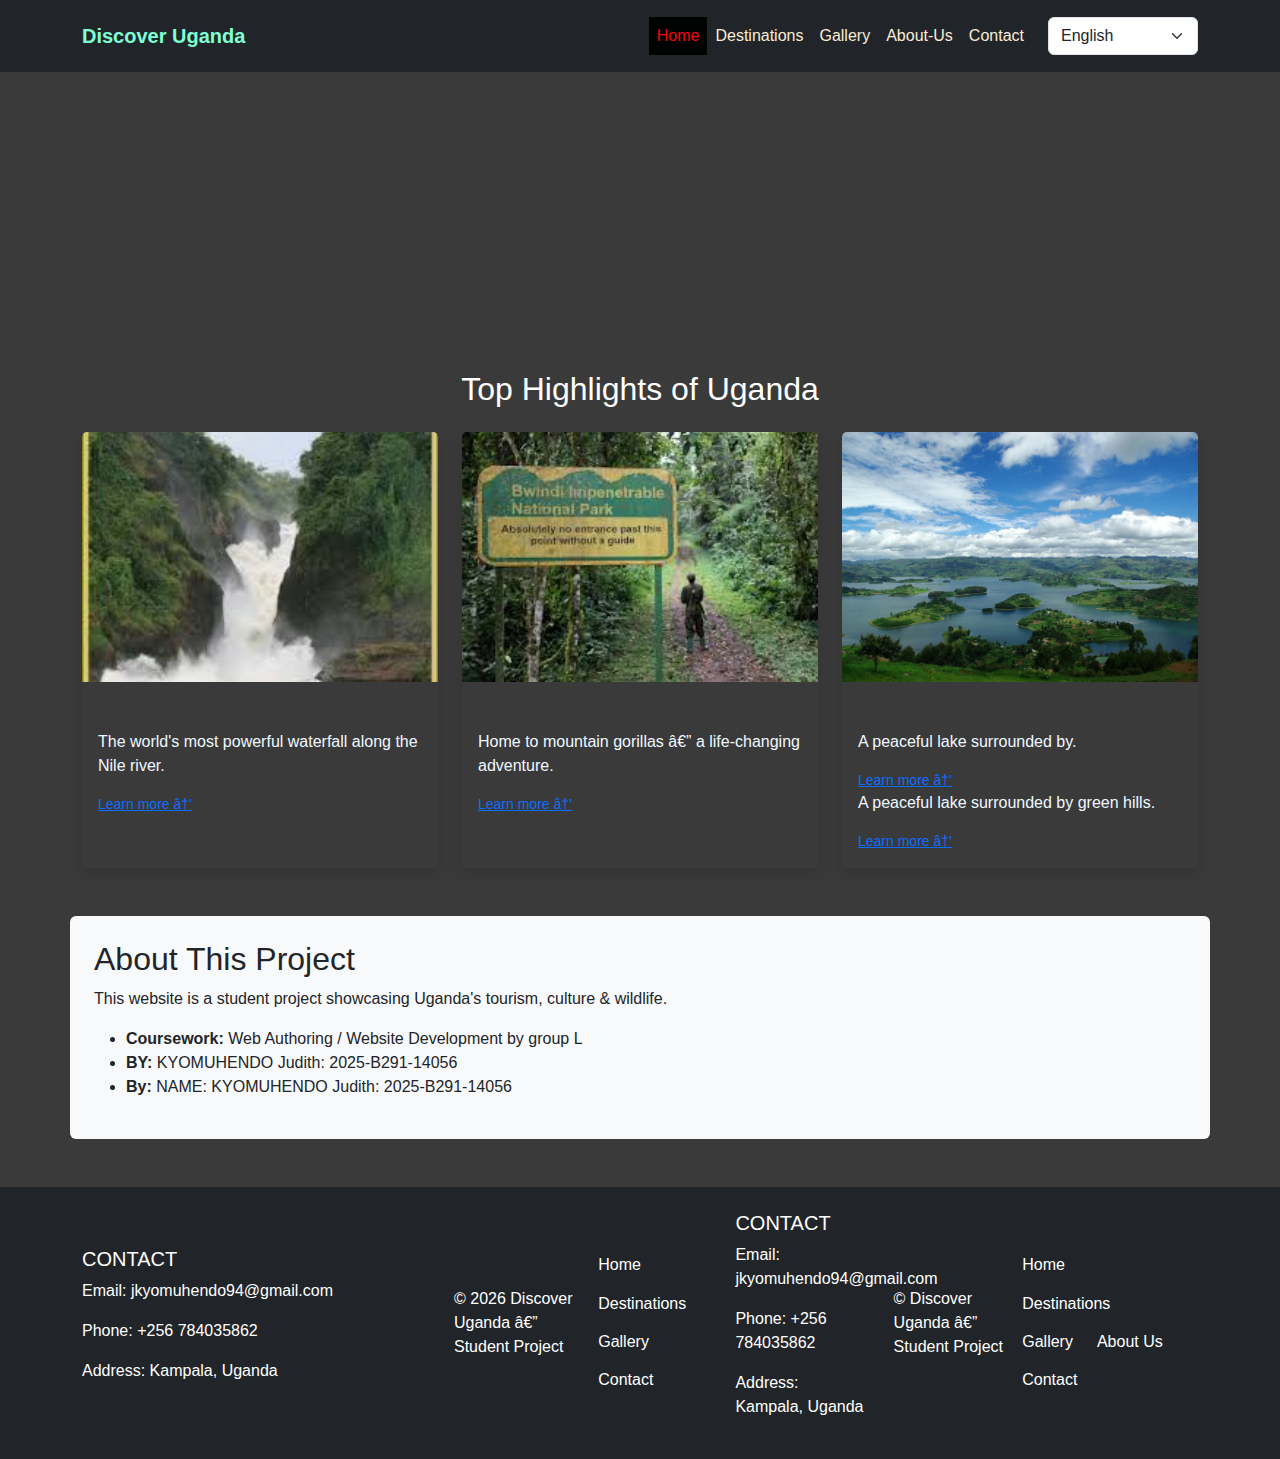
<file: index.html>
<!--<!doctype html>
<html lang="en">

<head>
  <meta charset="UTF-8" />
  <meta name="viewport" content="width=device-width, initial-scale=1" />
  <title>Discover Uganda — Home</title>

  <!-- Bootstrap CSS -->
  <link href="https://cdn.jsdelivr.net/npm/bootstrap@5.3.2/dist/css/bootstrap.min.css" rel="stylesheet">

  <meta name="description" content="Discover Uganda - travel, wildlife, culture and stunning landscapes." />
  <link rel="stylesheet" href="https://jovanzmato-gif.github.io/group-l-web-devolp/css/index.css" />
</head>

<body>

<!-- NAVBAR -->
<nav class="navbar navbar-expand-lg navbar-dark bg-dark py-3">
  <div class="container">
    <a class="navbar-brand fw-bold" href="https://jovanzmato-gif.github.io/group-l-web-devolp/index.html">Discover Uganda</a>

    <button class="navbar-toggler" type="button" data-bs-toggle="collapse" data-bs-target="#navbarNav">
      <span class="navbar-toggler-icon"></span>
    </button>

    <div class="collapse navbar-collapse" id="navbarNav">
      <ul class="navbar-nav ms-auto mb-2 mb-lg-0">
        <li class="nav-item"><a class="nav-link active"href="https://jovanzmato-gif.github.io/group-l-web-devolp/index.html" data-key="nav_home">Home</a></li>
        <li class="nav-item"><a class="nav-link" href="https://jovanzmato-gif.github.io/group-l-web-devolp/destination.html" data-key="nav_destinations">Destinations</a></li>
        <li class="nav-item"><a class="nav-link" href="https://jovanzmato-gif.github.io/group-l-web-devolp/gallery.html" data-key="nav_gallery">Gallery</a></li>
        <li class="nav-item"><a class="nav-link" href="https://jovanzmato-gif.github.io/group-l-web-devolp/about.html" data-key="nav_about-us">About-Us</a></li>
        <li class="nav-item"><a class="nav-link" href="https://jovanzmato-gif.github.io/group-l-web-devolp/contact.html" data-key="nav_contact">Contact</a></li>
      </ul>

      <!-- Language select -->
      <select id="languageSelect" class="form-select ms-3" style="width:150px;">
        <option value="en" selected>English</option>
        <option value="fr">Français</option>
        <option value="es">Español</option>
        <option value="de">Deutsch</option>
        <option value="sw">Kiswahili</option>
        <option value="zh">中文</option>
        <option value="ar">العربية</option>
        <option value="hi">हिन्दी</option>
      </select>
    </div>
  </div>
</nav>

<!-- HERO -->
<section class="position-relative">
   <img src="https://jovanzmato-gif.github.io/group-l-web-devolp/images/index/uganda.png" class="hero-img card-img-top" alt="UGANDA MAP" />
  <div class="position-absolute top-50 start-50  translate-middle text-center text-white">
    <h1 data-key="hero_title" class="fw-bold fade-slide-up delay-5">
      Welcome to <span class="text-warning">Discover Uganda</span>
    </h1>
    <p class="mt-3 fade-slide-up delay-5" data-key="hero_desc">Explore Uganda's wildlife, lakes, forests, mountains and cultural beauty.</p>

    <div class="mt-4 fade-slide-up delay-2">
      <a href="https://jovanzmato-gif.github.io/group-l-web-devolp/destination.html" class="btn btn-warning me-2" data-key="btn_explore">Explore Destinations</a>
      <a href="https://jovanzmato-gif.github.io/group-l-web-devolp/gallery.html" class="btn btn-outline-light" data-key="btn_gallery">View Gallery</a>
    </div>
  </div>
</section>

<!-- HIGHLIGHTS -->
<section class="container my-5">
  <h2 class="text-center mb-4 text-white" data-key="highlights_title">Top Highlights of Uganda</h2>

  <div class="row g-4">
    <div class="col-md-4">
      <div class="card h-100">
        <img src="https://jovanzmato-gif.github.io/group-l-web-devolp/images/index/images.jpeg" class="card-img-top" alt="Murchison Falls" />
        <div class="card-body">
          <h5 class="card-title" data-key="highlight1_title">Murchison Falls</h5>
          <p class="card-text" data-key="highlight1_desc">The world's most powerful waterfall along the Nile river.</p>
          <a href="https://jovanzmato-gif.github.io/group-l-web-devolp/destination.html" class="text-primary small" data-key="highlight1_link">Learn more →</a>
        </div>
      </div>
    </div>

    <div class="col-md-4">
      <div class="card h-100">
        <img src="https://jovanzmato-gif.github.io/group-l-web-devolp/images/index/download.jpeg" class="card-img-top" alt="Bwindi Forest" />
        <div class="card-body">
          <h5 class="card-title" data-key="highlight2_title">Bwindi Impenetrable Forest</h5>
          <p class="card-text" data-key="highlight2_desc">Home to mountain gorillas — a life-changing adventure.</p>
          <a href="https://jovanzmato-gif.github.io/group-l-web-devolp/destination.html" class="text-primary small" data-key="highlight2_link">Learn more →</a>
        </div>
      </div>
    </div>

    <div class="col-md-4">
      <div class="card h-100">
        <img src="https://jovanzmato-gif.github.io/group-l-web-devolp/images/index/lake-bunyonyi-001.webp" class="card-img-top" alt="Lake Bunyonyi" />
        <div class="card-body">
          <h5 class="card-title" data-key="highlight3_title">Lake Bunyonyi</h5>
          <p class="card-text" data-key="highlight3_desc">A peaceful lake surrounded by.</p><a href="https://jovanzmato-gif.github.io/group-l-web-devolp/destination.html" class="text-primary small" data-key="highlight3_link">Learn more →</a>
          <p class="card-text" data-key="highlight3_desc">A peaceful lake surrounded by green hills.</p>
          <a href="https://jovanzmato-gif.github.io/group-l-web-devolp/destination.html" class="text-primary small" data-key="highlight3_link">Learn more →</a>
        </div>
      </div>
    </div>
  </div>
</section>

<!-- ABOUT -->
<section class="container my-5 p-4 bg-light rounded">
  <h2 data-key="about_title">About This Project</h2>
  <p data-key="about_desc">
    This website is a student project showcasing Uganda's tourism, culture & wildlife.
  </p>

  <ul>
    <li><strong data-key="coursework_label">Coursework:</strong> Web Authoring / Website Development by group L</li>
    <li><strong data-key="by-label">BY:</strong> KYOMUHENDO Judith: 2025-B291-14056</li>
    <li><strong>By:</strong> NAME: KYOMUHENDO Judith: 2025-B291-14056</li>
  </ul>
</section>

<!-- FOOTER -->
<footer class="bg-dark text-white py-4">
  <div class="container d-flex flex-column flex-md-row justify-content-between align-items-center">
    <!-- Contact Section -->
  <div class="col-md-4">
  <h5 class="text-uppercase">Contact</h5>
  <p>Email: jkyomuhendo94@gmail.com</p>
  <p>Phone: +256 784035862</p>
  <p>Address: Kampala, Uganda</p>
  </div>
    <p class="mb-2 mb-md-0">&copy; <span id="year"></span> Discover Uganda — Student Project</p>

    <ul class="nav">
      <li class="nav-item"><a class="nav-link text-white" href="https://jovanzmato-gif.github.io/group-l-web-devolp/index.html">Home</a></li>
      <li class="nav-item"><a class="nav-link text-white" href="https://jovanzmato-gif.github.io/group-l-web-devolp/destination.html">Destinations</a></li>
      <li class="nav-item"><a class="nav-link text-white" href="https://jovanzmato-gif.github.io/group-l-web-devolp/gallery.html">Gallery</a></li>
      <li class="nav-item"><a class="nav-link text-white" href="https://jovanzmato-gif.github.io/group-l-web-devolp/contact.html">Contact</a></li>
    </ul>
  <div class="container">
    <div class="row">
      <!-- Contact Section -->
      <div class="col-md-4">
        <h5 class="text-uppercase">Contact</h5>
        <p>Email: jkyomuhendo94@gmail.com</p>
        <p>Phone: +256 784035862</p>
        <p>Address: Kampala, Uganda</p>
      </div>
      
      <!-- Navigation Links -->
      <div class="col-md-8 d-flex flex-column flex-md-row justify-content-between align-items-center">
        <p class="mb-2 mb-md-0">&copy; <span id="year"></span> Discover Uganda — Student Project</p>

        <ul class="nav">
          <li class="nav-item"><a class="nav-link text-white" href="index.html">Home</a></li>
          <li class="nav-item"><a class="nav-link text-white" href="destination.html">Destinations</a></li>
          <li class="nav-item"><a class="nav-link text-white" href="gallery.html">Gallery</a></li>
          <li class="nav-item"><a class="nav-link text-white" href="about.html">About Us</a></li>
          <li class="nav-item"><a class="nav-link text-white" href="contact.html">Contact</a></li>
        </ul>
      </div>
    </div>
  </div>
</footer>

<!-- Scroll-top Button -->
<button id="scrollTop" class="btn btn-warning position-fixed bottom-0 end-0 m-4">↑</button>

<!-- Bootstrap JS -->
<script src="https://cdn.jsdelivr.net/npm/bootstrap@5.3.2/dist/js/bootstrap.bundle.min.js"></script>

<script src="index.js"></script>

</body>
</html>
</file>
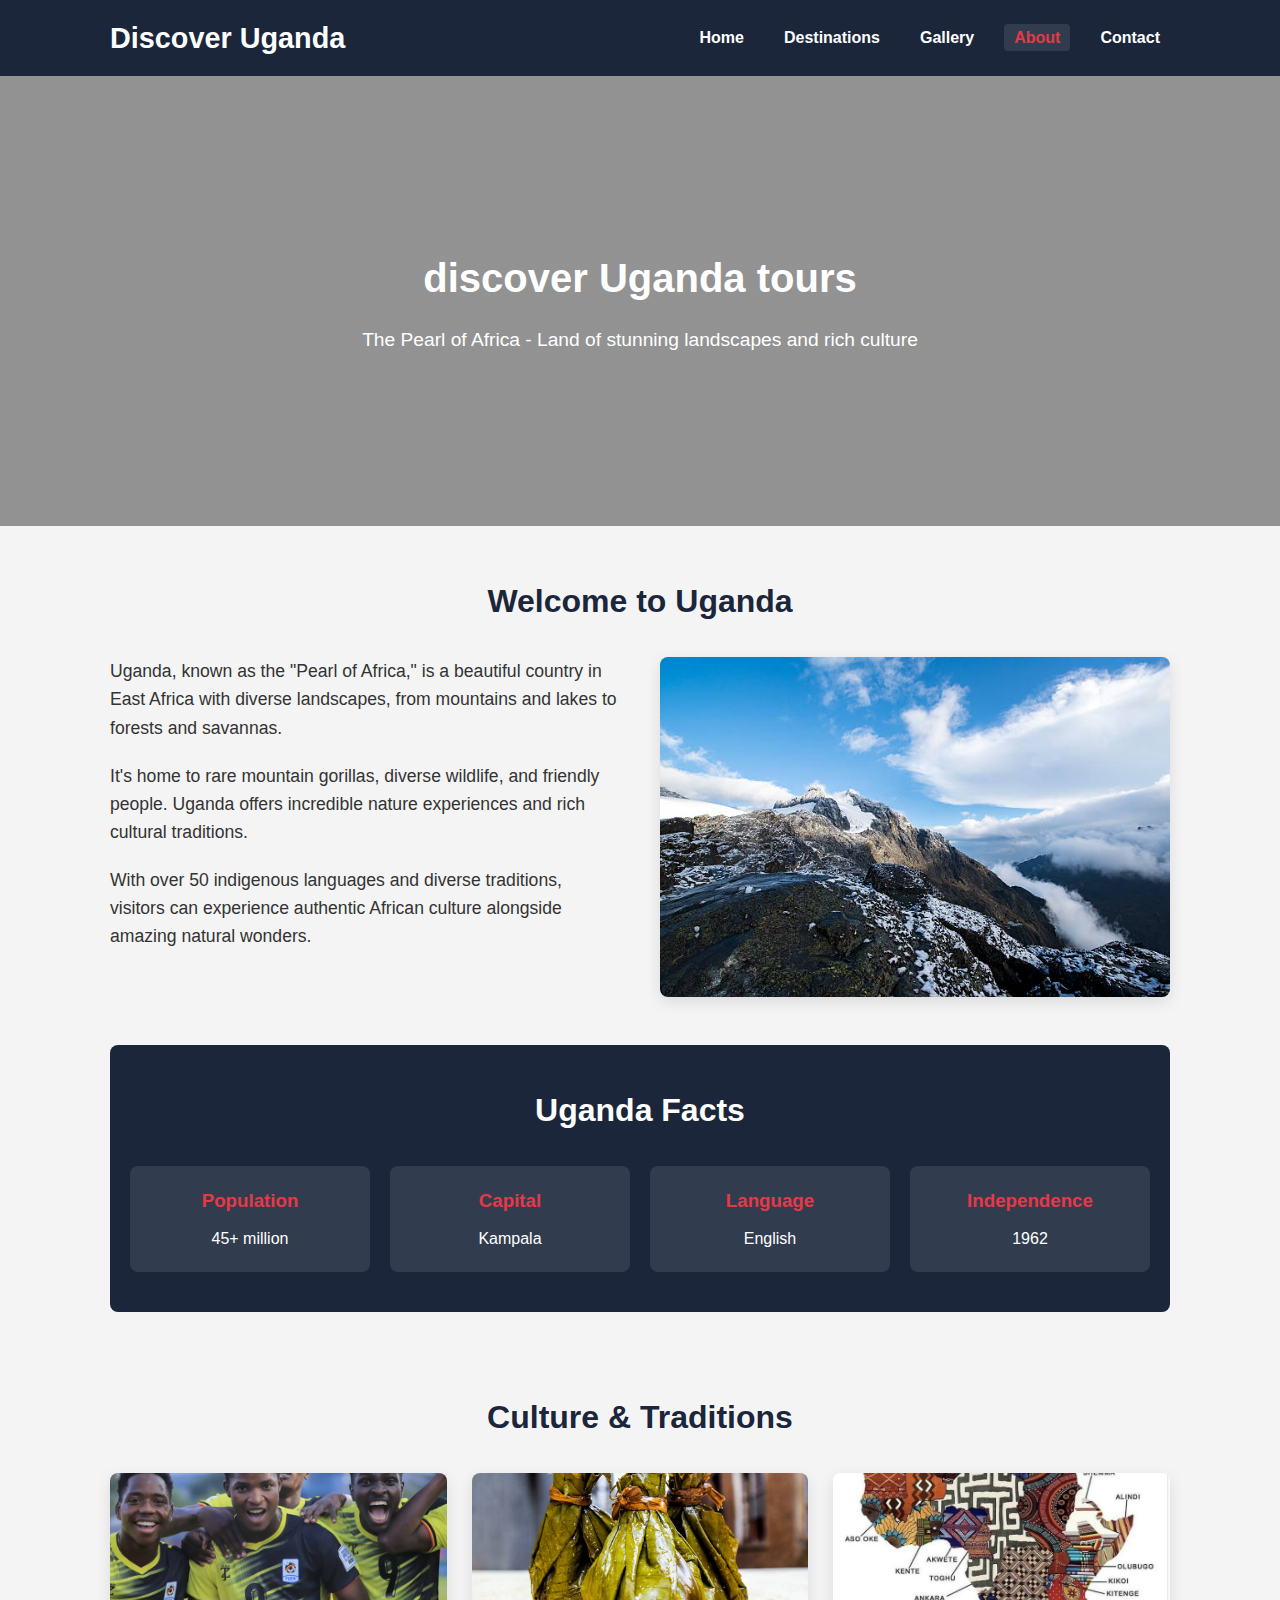
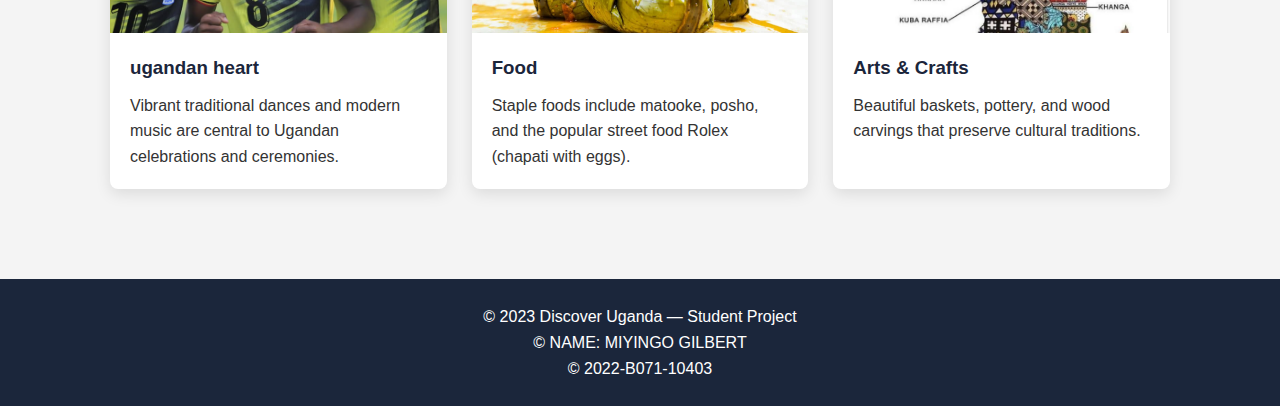
<file: about us.html>
<!doctype html>
<html lang="en">
<head>
  <meta charset="utf-8" />
  <meta name="viewport" content="width=device-width,initial-scale=1" />
  <title>Discover Uganda — About</title>
  <meta name="description" content="Learn about Uganda's history, culture, and natural wonders." />
  
  <style>
    * {
      box-sizing: border-box;
      margin: 0;
      padding: 0;
    }
    
    body {
      font-family: 'Segoe UI', Tahoma, Geneva, Verdana, sans-serif;
      background: #f4f4f4;
      color: #333;
      line-height: 1.6;
    }

    .container {
      max-width: 1100px;
      margin: 0 auto;
      padding: 0 20px;
    }

    /* HEADER */
    .site-header {
      background: #1b263b;
      color: white;
      padding: 15px 0;
    }

    .header-inner {
      display: flex;
      justify-content: space-between;
      align-items: center;
    }

    .logo {
      font-size: 1.8rem;
      font-weight: bold;
      color: white;
      text-decoration: none;
    }

    .main-nav ul {
      list-style: none;
      display: flex;
      gap: 20px;
    }

    .main-nav a {
      color: white;
      text-decoration: none;
      font-weight: 600;
      padding: 5px 10px;
      border-radius: 4px;
    }

    .main-nav a.active,
    .main-nav a:hover {
      color: #e63946;
      background: rgba(255, 255, 255, 0.1);
    }

    /* HERO */
    .hero-about {
      height: 50vh;
      background: linear-gradient(rgba(0,0,0,0.4), rgba(0,0,0,0.4)),
                  url('https://source.unsplash.com/random/1600x900/?uganda') center/cover no-repeat;
      display: flex;
      justify-content: center;
      align-items: center;
      text-align: center;
      color: white;
    }

    .hero-about h1 {
      font-size: 2.5rem;
      margin-bottom: 15px;
    }

    .hero-about p {
      font-size: 1.2rem;
      max-width: 600px;
    }

    /* ABOUT CONTENT */
    .about-section {
      padding: 50px 0;
    }

    .about-section h2 {
      font-size: 2rem;
      color: #1b263b;
      margin-bottom: 30px;
      text-align: center;
    }

    .about-content {
      display: grid;
      grid-template-columns: 1fr 1fr;
      gap: 40px;
      margin-bottom: 40px;
    }

    .about-text p {
      margin-bottom: 20px;
      font-size: 1.1rem;
    }

    .about-image img {
      width: 100%;
      border-radius: 8px;
      box-shadow: 0 5px 15px rgba(0,0,0,0.1);
    }

    /* FACTS SECTION */
    .facts-section {
      background: #1b263b;
      color: white;
      padding: 40px 20px;
      border-radius: 8px;
      margin: 40px 0;
    }

    .facts-section h2 {
      color: white;
      margin-bottom: 30px;
    }

    .facts-grid {
      display: grid;
      grid-template-columns: repeat(auto-fit, minmax(200px, 1fr));
      gap: 20px;
    }

    .fact-card {
      background: rgba(255, 255, 255, 0.1);
      padding: 20px;
      border-radius: 8px;
      text-align: center;
    }

    .fact-card h3 {
      color: #e63946;
      margin-bottom: 10px;
    }

    /* CULTURE SECTION */
    .culture-section {
      padding: 40px 0;
    }

    .culture-grid {
      display: grid;
      grid-template-columns: repeat(auto-fit, minmax(250px, 1fr));
      gap: 25px;
    }

    .culture-card {
      background: white;
      border-radius: 8px;
      overflow: hidden;
      box-shadow: 0 5px 15px rgba(0,0,0,0.1);
    }

    .culture-image {
      height: 160px;
    }

    .culture-image img {
      width: 100%;
      height: 100%;
      object-fit: cover;
    }

    .culture-content {
      padding: 20px;
    }

    .culture-content h3 {
      color: #1b263b;
      margin-bottom: 10px;
    }

    /* FOOTER */
    .site-footer {
      background: #1b263b;
      color: white;
      padding: 25px 0;
      text-align: center;
    }

    .scroll-top {
      position: fixed;
      bottom: 25px;
      right: 25px;
      background: #e63946;
      color: white;
      border: none;
      padding: 12px 15px;
      border-radius: 50%;
      cursor: pointer;
      display: none;
    }

    /* RESPONSIVE */
    @media (max-width: 768px) {
      .header-inner {
        flex-direction: column;
        gap: 15px;
      }
      
      .about-content {
        grid-template-columns: 1fr;
        gap: 30px;
      }
      
      .hero-about h1 {
        font-size: 2rem;
      }
    }

    @media (max-width: 480px) {
      .main-nav ul {
        flex-direction: column;
        gap: 10px;
        text-align: center;
      }
      
      .facts-grid {
        grid-template-columns: 1fr;
      }
    }
  </style>
</head>

<body>

  <!-- HEADER -->
  <header class="site-header">
    <div class="container header-inner">
      <a class="logo" href="index.html">Discover Uganda</a>
      <nav class="main-nav">
        <ul>
          <li><a href="index.html">Home</a></li>
          <li><a href="destinations.html">Destinations</a></li>
          <li><a href="gallery.html">Gallery</a></li>
          <li><a href="about.html" class="active">About</a></li>
          <li><a href="contact.html">Contact</a></li>
        </ul>
      </nav>
    </div>
  </header>

  <!-- HERO -->
  <section class="hero-about">
    <div class="container">
      <h1>discover Uganda tours</h1>
      <p>The Pearl of Africa - Land of stunning landscapes and rich culture</p>
    </div>
  </section>

  <!-- ABOUT CONTENT -->
  <main class="about-section">
    <div class="container">
      <h2>Welcome to  Uganda</h2>
      
      <div class="about-content">
        <div class="about-text">
          <p>Uganda, known as the "Pearl of Africa," is a beautiful country in East Africa with diverse landscapes, from mountains and lakes to forests and savannas.</p>
          
          <p>It's home to rare mountain gorillas, diverse wildlife, and friendly people. Uganda offers incredible nature experiences and rich cultural traditions.</p>
          
          <p>With over 50 indigenous languages and diverse traditions, visitors can experience authentic African culture alongside amazing natural wonders.</p>
        </div>
        
        <div class="about-image">
          <img src="calture.jpg" alt="Ugandan culture">
        </div>
      </div>
      
      <!-- FACTS SECTION -->
      <section class="facts-section">
        <h2>Uganda Facts</h2>
        <div class="facts-grid">
          <div class="fact-card">
            <h3>Population</h3>
            <p>45+ million</p>
          </div>
          <div class="fact-card">
            <h3>Capital</h3>
            <p>Kampala</p>
          </div>
          <div class="fact-card">
            <h3>Language</h3>
            <p>English</p>
          </div>
          <div class="fact-card">
            <h3>Independence</h3>
            <p>1962</p>
          </div>
        </div>
      </section>
      
      <!-- CULTURE SECTION -->
      <section class="culture-section">
        <h2>Culture & Traditions</h2>
        <div class="culture-grid">
          <div class="culture-card">
            <div class="culture-image">
              <img src="Capture.PNG" alt="Music and dance">
            </div>
            <div class="culture-content">
              <h3>ugandan heart</h3>
              <p>Vibrant traditional dances and modern music are central to Ugandan celebrations and ceremonies.</p>
            </div>
          </div>
          
          <div class="culture-card">
            <div class="culture-image">
              <img src="luwombo.jpg.webp" alt="Ugandan food">
            </div>
            <div class="culture-content">
              <h3>Food</h3>
              <p>Staple foods include matooke, posho, and the popular street food Rolex (chapati with eggs).</p>
            </div>
          </div>
          
          <div class="culture-card">
            <div class="culture-image">
              <img src="craft.jpg" alt="Ugandan crafts">
            </div>
            <div class="culture-content">
              <h3>Arts & Crafts</h3>
              <p>Beautiful baskets, pottery, and wood carvings that preserve cultural traditions.</p>
            </div>
          </div>
        </div>
      </section>
    </div>
  </main>

  <!-- FOOTER -->
  <footer class="site-footer">
    <div class="container">
      <p>&copy; 2023 Discover Uganda — Student Project</p>
      <p>&copy; NAME: MIYINGO GILBERT</p>
      <p>&copy; 2022-B071-10403</p>
    </div>
  </footer>

  <button class="scroll-top" aria-label="Scroll to top">↑</button>

  <script>
    // Scroll to top button
    const scrollBtn = document.querySelector('.scroll-top');
    
    window.addEventListener('scroll', () => {
      if (window.scrollY > 300) {
        scrollBtn.style.display = 'block';
      } else {
        scrollBtn.style.display = 'none';
      }
    });
    
    scrollBtn.addEventListener('click', () => {
      window.scrollTo({ top: 0, behavior: 'smooth' });
    });
  </script>

</body>
</html>
</file>
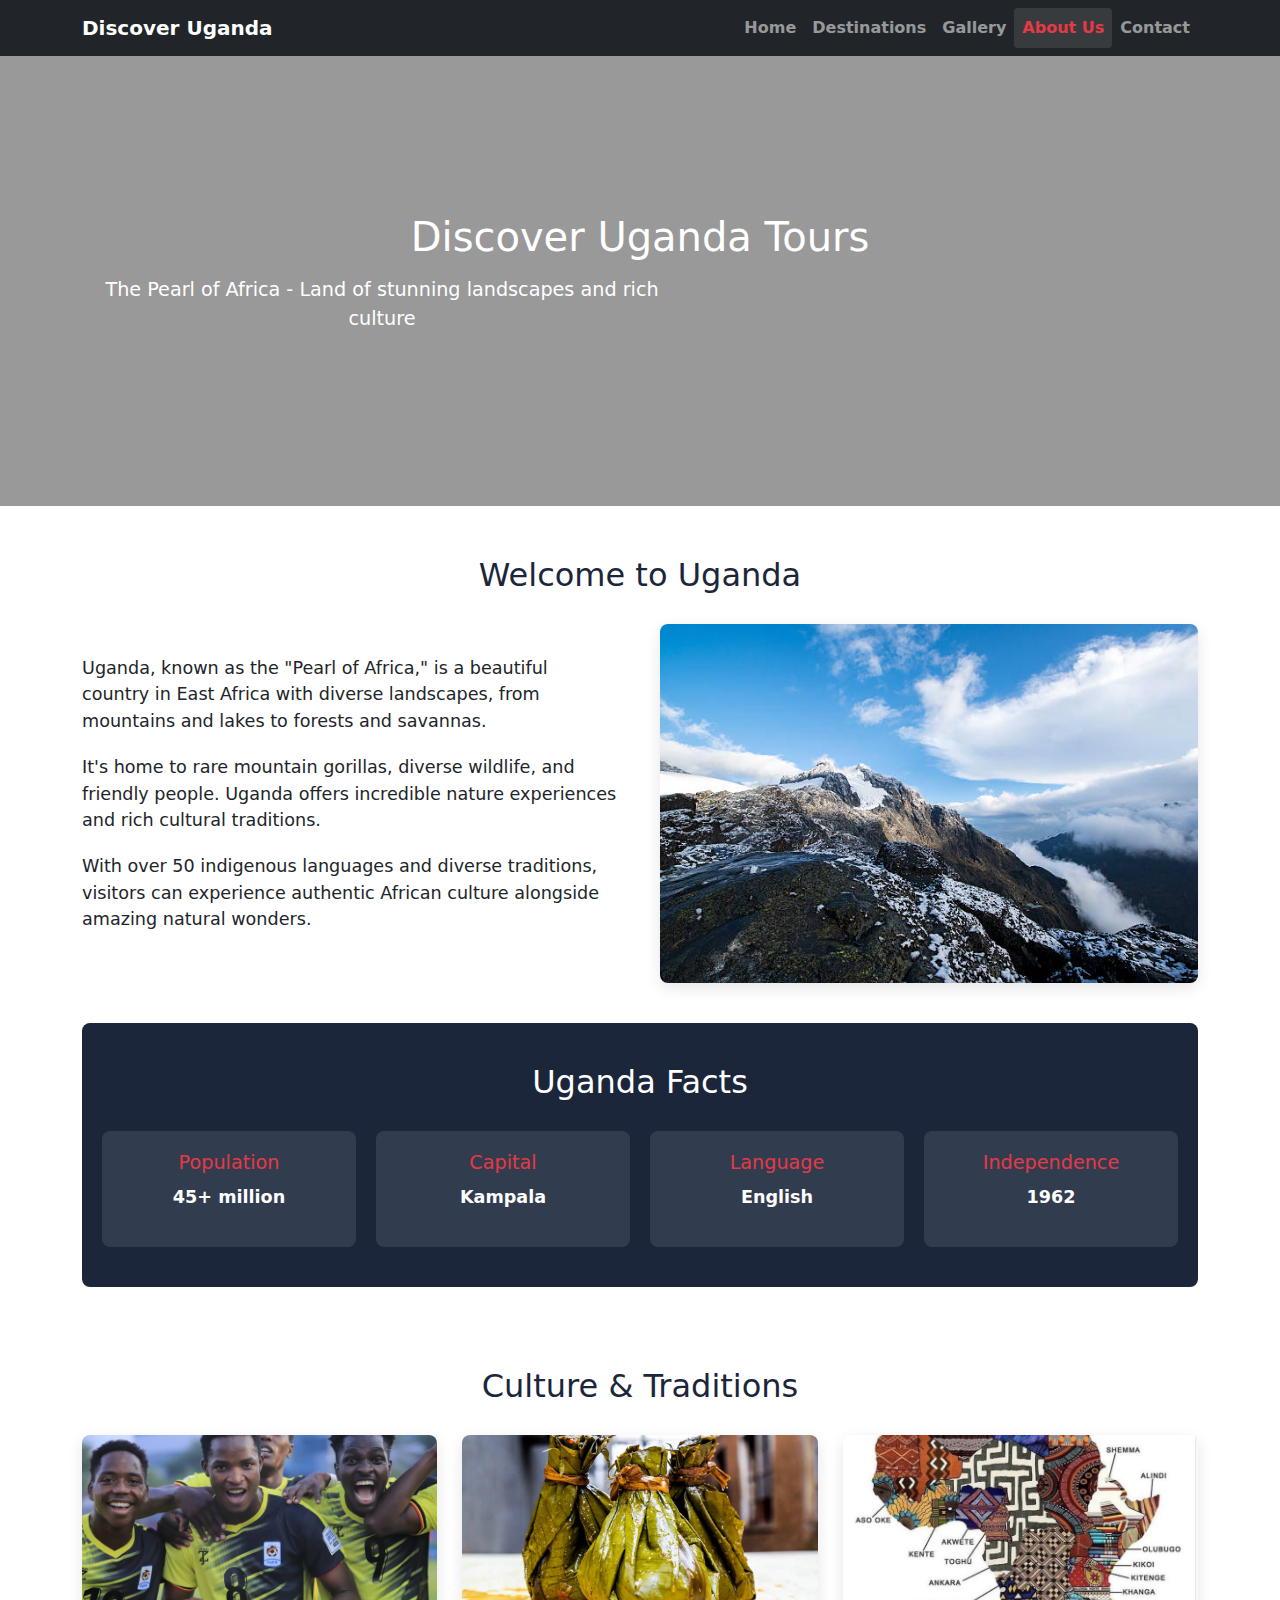
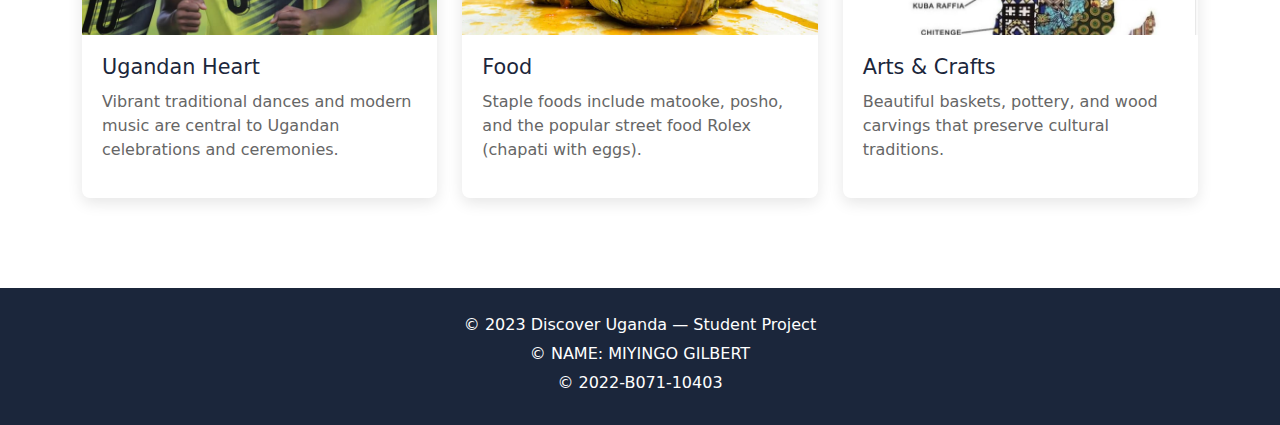
<file: about-us.html>
<!doctype html>
<html lang="en">

<head>
    <meta charset="utf-8" />
    <meta name="viewport" content="width=device-width,initial-scale=1" />
    <title>Discover Uganda — About</title>
    <meta name="description" content="Learn about Uganda's history, culture, and natural wonders." />
    <link rel="stylesheet" href="https://jovanzmato-gif.github.io/group-l-web-devolp/about-us.css">
    
     <link href="https://cdn.jsdelivr.net/npm/bootstrap@5.3.3/dist/css/bootstrap.min.css" rel="stylesheet">
    <script src="https://cdn.jsdelivr.net/npm/bootstrap@5.3.3/dist/js/bootstrap.bundle.min.js"></script>

</head>
   

<body>
<nav class="navbar navbar-expand-lg bg-dark navbar-dark">
    <div class="container">
        <a class="navbar-brand fw-bold" href="index.html">Discover Uganda</a>
        
        <!-- Mobile toggle button -->
        <button class="navbar-toggler" type="button" data-bs-toggle="collapse" data-bs-target="#mainNav">
            <span class="navbar-toggler-icon"></span>
        </button>
        
        <div class="collapse navbar-collapse" id="mainNav">
            <ul class="navbar-nav ms-auto">
                <li class="nav-item"><a class="nav-link" href="index.html">Home</a></li>
                <li class="nav-item"><a class="nav-link" href="destination.html">Destinations</a></li>
                <li class="nav-item"><a class="nav-link" href="gallery.html">Gallery</a></li>
                <li class="nav-item"><a class="nav-link active" href="about-us.html">About Us</a></li>
                <li class="nav-item"><a class="nav-link" href="contact.html">Contact</a></li>
            </ul>
        </div>
    </div>
</nav>

    <!-- HERO -->
    <section class="hero-about">
        <div class="container">
            <h1>discover Uganda tours</h1>
            <p>The Pearl of Africa - Land of stunning landscapes and rich culture</p>
        </div>
    </section>

    <!-- ABOUT CONTENT -->
    <main class="about-section">
        <div class="container">
            <h2>Welcome to Uganda</h2>

            <div class="about-content">
                <div class="about-text">
                    <p>Uganda, known as the "Pearl of Africa," is a beautiful country in East Africa with diverse
                        landscapes, from mountains and lakes to forests and savannas.</p>

                    <p>It's home to rare mountain gorillas, diverse wildlife, and friendly people. Uganda offers
                        incredible nature experiences and rich cultural traditions.</p>

                    <p>With over 50 indigenous languages and diverse traditions, visitors can experience authentic
                        African culture alongside amazing natural wonders.</p>
                </div>

                <div class="about-image">
                    <img src="https://jovanzmato-gif.github.io/group-l-web-devolp/calture.jpg" alt="Ugandan culture">
                </div>
            </div>

            <!-- FACTS SECTION -->
            <section class="facts-section">
                <h2>Uganda Facts</h2>
                <div class="facts-grid">
                    <div class="fact-card">
                        <h3>Population</h3>
                        <p>45+ million</p>
                    </div>
                    <div class="fact-card">
                        <h3>Capital</h3>
                        <p>Kampala</p>
                    </div>
                    <div class="fact-card">
                        <h3>Language</h3>
                        <p>English</p>
                    </div>
                    <div class="fact-card">
                        <h3>Independence</h3>
                        <p>1962</p>
                    </div>
                </div>
            </section>

            <!-- CULTURE SECTION -->
            <section class="culture-section">
                <h2>Culture & Traditions</h2>
                <div class="culture-grid">
                    <div class="culture-card">
                        <div class="culture-image">
                            <img src="https://jovanzmato-gif.github.io/group-l-web-devolp/Capture.PNG"
                                alt="Music and dance">
                        </div>
                        <div class="culture-content">
                            <h3>ugandan heart</h3>
                            <p>Vibrant traditional dances and modern music are central to Ugandan celebrations and
                                ceremonies.</p>
                        </div>
                    </div>

                    <div class="culture-card">
                        <div class="culture-image">
                            <img src="https://jovanzmato-gif.github.io/group-l-web-devolp/luwombo.jpg.webp"
                                alt="Ugandan food">
                        </div>
                        <div class="culture-content">
                            <h3>Food</h3>
                            <p>Staple foods include matooke, posho, and the popular street food Rolex (chapati with
                                eggs).</p>
                        </div>
                    </div>

                    <div class="culture-card">
                        <div class="culture-image">
                            <img src="https://jovanzmato-gif.github.io/group-l-web-devolp/craft.jpg"
                                alt="Ugandan crafts">
                        </div>
                        <div class="culture-content">
                            <h3>Arts & Crafts</h3>
                            <p>Beautiful baskets, pottery, and wood carvings that preserve cultural traditions.</p>
                        </div>
                    </div>
                </div>
            </section>
        </div>
    </main>

    <!-- FOOTER -->
    <footer class="site-footer">
        <div class="container">
            <p>&copy; 2023 Discover Uganda — Student Project</p>
            <p>&copy; NAME: MIYINGO GILBERT</p>
            <p>&copy; 2022-B071-10403</p>
        </div>
    </footer>

    <button class="scroll-top" aria-label="Scroll to top">↑</button>

    <script>
        // Scroll to top button
        const scrollBtn = document.querySelector('.scroll-top');

        window.addEventListener('scroll', () => {
            if (window.scrollY > 300) {
                scrollBtn.style.display = 'block';
            } else {
                scrollBtn.style.display = 'none';
            }
        });

        scrollBtn.addEventListener('click', () => {
            window.scrollTo({ top: 0, behavior: 'smooth' });
        });
        /* FOOTER year auto updating*/
const yearSpan = document.getElementById("year");
if (yearSpan) {
  yearSpan.textContent = new Date().getFullYear();
}
    </script>

</body>

</html>
</file>
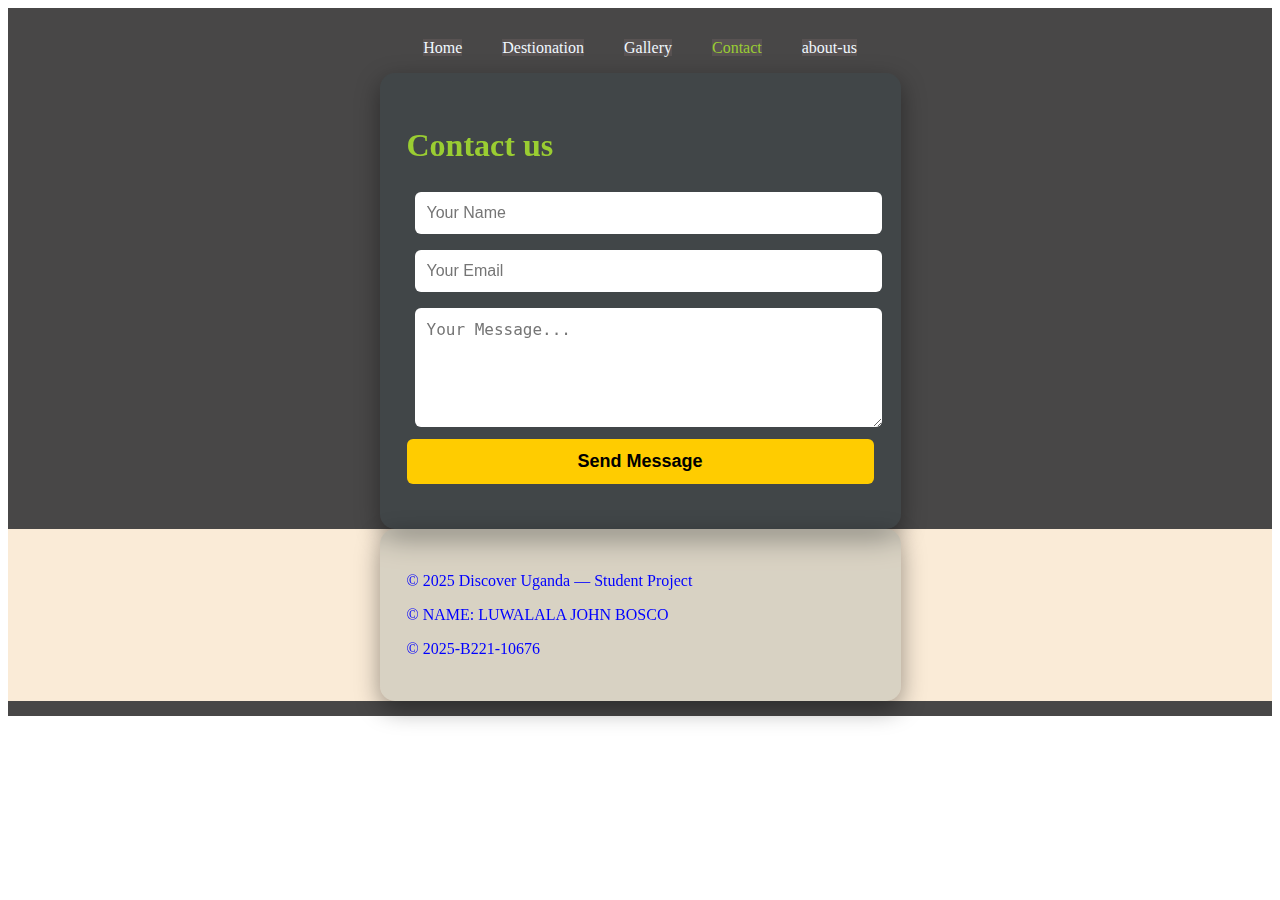
<file: contact.html>
<!DOCTYPE html>
<html lang="en">
<head>
    <meta charset="UTF-8">
    <meta name="viewport" content="width=device-width, initial-scale=1.0">
    <title>UGANDA TOURISM-CONTACT US</title>
</head>
<link rel="stylesheet" href="https://jovanzmato-gif.github.io/group-l-web-devolp/css/contact.css">
<body>
    <!--Navigation-->
    <nav>
        <ul>
            <li><a href="https://jovanzmato-gif.github.io/group-l-web-devolp/index.html">Home</a></li>
            <li><a href="https://jovanzmato-gif.github.io/group-l-web-devolp/destinations.html">Destionation</a></li>
            <li><a href="https://jovanzmato-gif.github.io/group-l-web-devolp/gallery.html">Gallery</a></li>
            <li><a href="https://jovanzmato-gif.github.io/group-l-web-devolp/contact.html" class="active">Contact</a></li>
            <li><a href="https://jovanzmato-gif.github.io/group-l-web-devolp/about-us.html"> about-us</a></li>


        </ul>
        <!--contact form-->
        <section>
            <div class="container">
                <h2>Contact us</h2>
                <form action="id=contactForm" action="https://formspree.io/f/YOUR_FORM_ID" method="POST">
                    <input type="text" name="name" placeholder="Your Name" required>
                    <input type="email" name="email" placeholder="Your Email" required>
                    <textarea name="message" rows="5" placeholder="Your Message..." required></textarea>
                    <button type="submit" class="btn">Send Message</button>
                    <p id="formStatus"></p>



                </form>



            </div>
            <footer class="site-footer">
    <div class="container">
      <p>&copy; 2025 Discover Uganda — Student Project</p>
      <p>&copy; NAME: LUWALALA JOHN BOSCO</p>
      <p>&copy; 2025-B221-10676</p>
    </div>
  </footer>
    </main>












        </section>












    </nav>
    
</body>
</html>
</file>
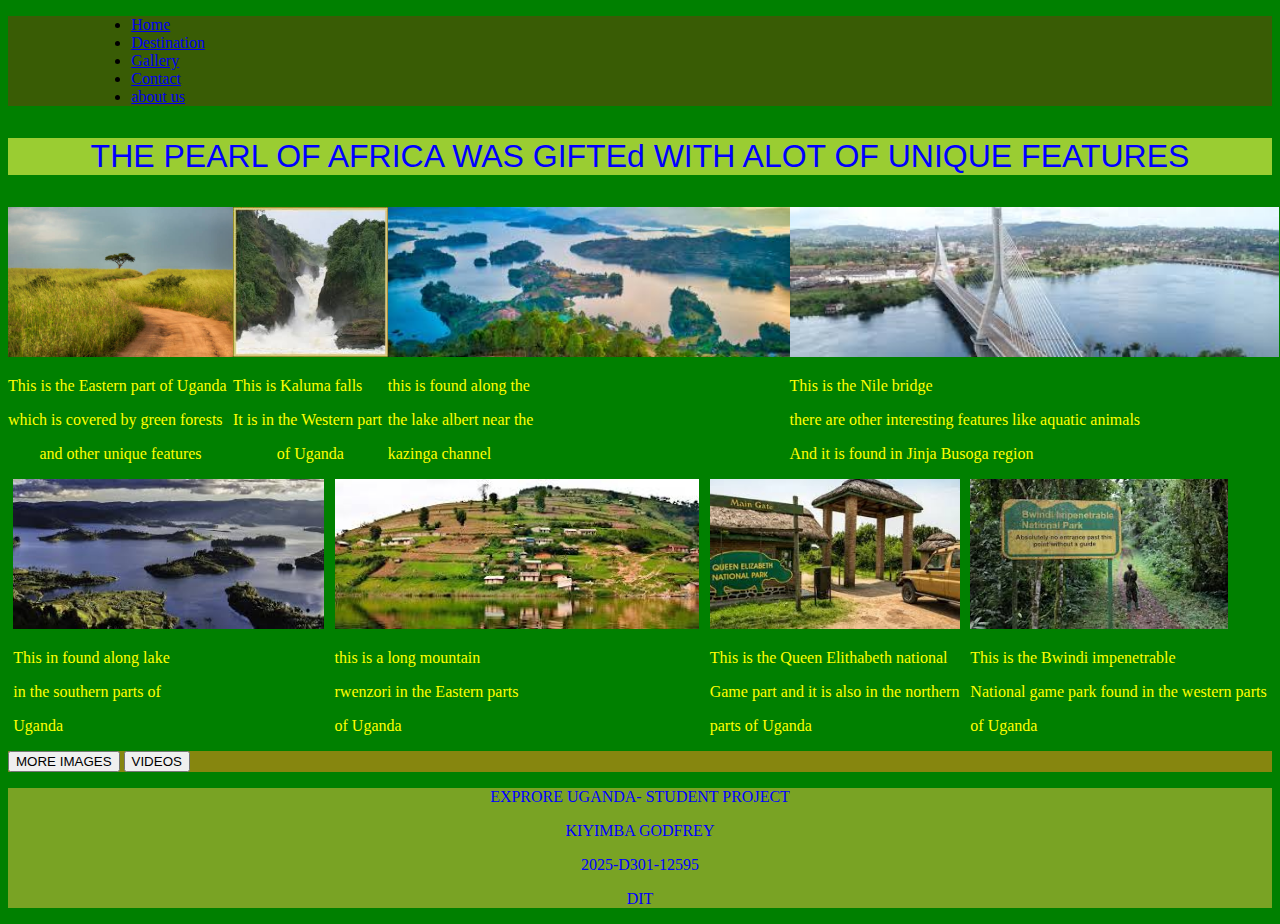
<file: gallery.html>
<!DOCTYPE html>
<html lang="en">
<head>
    <meta charset="UTF-8">
    <meta name="viewport" content="width=device-width, initial-scale=1.0">
    <title>the gallery page</title>
    <link rel="stylesheet" href="https://jovanzmato-gif.github.io/group-l-web-devolp/css/gallery.css">
</head>
<body>
   <!--navigation starts--> 
<div class="nav">
  <div class="card-header">
    <ul class="nav nav-tabs card-header-tabs">
      <li class="nav-item">
        <a class="nav-link home" aria-current="true" href="https://jovanzmato-gif.github.io/group-l-web-devolp/index.html">Home</a>
      </li>
      <li class="nav-item">
        <a class="nav-destination" href="https://jovanzmato-gif.github.io/group-l-web-devolp/destination.html">Destination</a>
      </li> <li class="nav-item">
        <a class="nav-gallery" href="https://jovanzmato-gif.github.io/group-l-web-devolp/gallery.html">Gallery</a>
      </li>
       <li class="nav-item">
        <a class="nav-contact" href="https://jovanzmato-gif.github.io/group-l-web-devolp/contact.html">Contact</a>
      </li>
         <li class="nav-item">
        <a class="about us" href="https://jovanzmato-gif.github.io/group-l-web-devolp/about-us.html">about us</a>
      </li>

    </ul>
  </div>
  <div class="card-body">
    
  </div>
</div>
   <!--navigation ends-->
    <div class="main">

        <center><p class="B1">THE PEARL OF AFRICA WAS GIFTEd WITH ALOT OF UNIQUE FEATURES </p></center>

<div class="A1">
<div>
    <img src="https://jovanzmato-gif.github.io/group-l-web-devolp/galleryimages/WhatsApp Image 2025-11-15 at 18.03.00_a585ed09.jpg"height="150px"length="200px">
     <p  class="tt">This is the Eastern part of Uganda</p> <p>which is covered 
     by green forests</p> 
     <center><p>and other unique features</p></center>
</div>
<div>
    <img src="https://jovanzmato-gif.github.io/group-l-web-devolp/galleryimages/WhatsApp Image 2025-11-15 at 18.03.01_c0667a15.jpg"height="150px"length="250px">
     <p>This is Kaluma falls</p>
     <p>It is in the Western part </p>
     <center><p> of Uganda</p></center>

</div>
<div>
    <img src="https://jovanzmato-gif.github.io/group-l-web-devolp/galleryimages/WhatsApp Image 2025-11-16 at 02.22.27_b32f4372.jpg"height="150px"length="100px">
    <p>this is found along the</p>
    <p>the lake albert near the</p>
    <p>kazinga channel</p>
</div>
<div>
    <img src="https://jovanzmato-gif.github.io/group-l-web-devolp/galleryimages/WhatsApp Image 2025-11-16 at 02.22.28_0b411393.jpg"height="150px"length="100px">
    <p>This is the Nile bridge</p>
    <p>there are other interesting features like aquatic animals </p>
    <p>And it is found in Jinja Busoga region </p>
</div>

</div>
<div class="A1">
<div>
    <img src="https://jovanzmato-gif.github.io/group-l-web-devolp/galleryimages/WhatsApp Image 2025-11-16 at 02.22.28_aceb0113.jpg"height="150px"length="100px">
    <p>This in found  along lake  </p>
     <p>in the southern parts of</p>
     <p>Uganda</p>
</div>
<div>
    <img src="https://jovanzmato-gif.github.io/group-l-web-devolp/galleryimages/WhatsApp Image 2025-11-16 at 02.22.28_bd1f63dc.jpg"height="150px"length="100px">
    <p>this is a long mountain</p>
    <p>rwenzori in the Eastern parts</p>
    <p>of Uganda</p>
</div>
<div>
    <img src="https://jovanzmato-gif.github.io/group-l-web-devolp/galleryimages/WhatsApp Image 2025-11-16 at 02.22.29_4ece284e.jpg"height="150px"length="100px">
    <p>This is the Queen Elithabeth national</p>
    <p>Game  part and it is also in the northern</p>
    <p>parts of Uganda</p>
</div>

<div>
    <img src="https://jovanzmato-gif.github.io/group-l-web-devolp/galleryimages/WhatsApp Image 2025-11-16 at 02.22.29_a97a7956.jpg"height="150px"length="100px">
    <p>This is the Bwindi impenetrable </p>
    <p>National game park found in the western parts</p>
    <p>of Uganda</p>
</div>

</div>
<DIV class="button"><button>MORE IMAGES </button> <button>VIDEOS</button></DIV>
<div class="footer">
<center><footer>
  <p>EXPRORE UGANDA-  STUDENT PROJECT</p>
  <p>KIYIMBA GODFREY</p>
  <P> 2025-D301-12595</P>
  <P>DIT</P>
 </footer></center>
</div>
</body>
</html>
</file>
